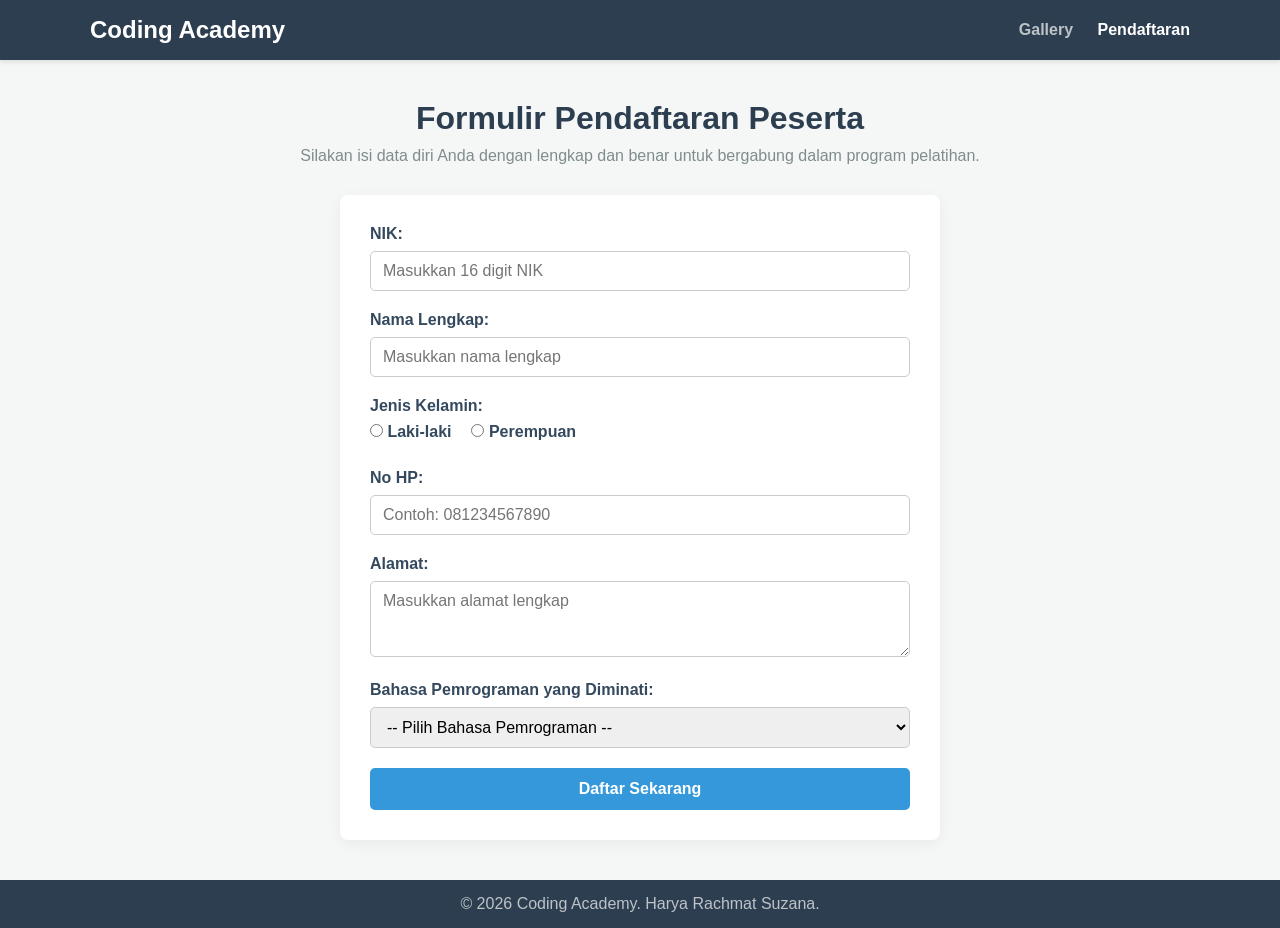
<file: pendaftaran.html>
<!doctype html>
<html lang="id">
  <head>
    <meta charset="UTF-8" />
    <meta name="viewport" content="width=device-width, initial-scale=1.0" />
    <title>Pendaftaran - Coding Academy</title>
    <link rel="stylesheet" href="style.css" />
  </head>
  <body>
    <!-- Header & Navigasi -->
    <header>
      <div class="container navbar">
        <h1>Coding Academy</h1>
        <nav>
          <a href="index.html">Gallery</a>
          <a href="pendaftaran.html" class="active">Pendaftaran</a>
        </nav>
      </div>
    </header>

    <!-- Konten Utama Pendaftaran -->
    <main class="container">
      <section class="page-title">
        <h2>Formulir Pendaftaran Peserta</h2>
        <p>Silakan isi data diri Anda dengan lengkap dan benar untuk bergabung dalam program pelatihan.</p>
      </section>

      <div class="form-wrapper">
        <form id="formPendaftaran" onsubmit="handleKonfirmasi(event)">
          <div class="form-group">
            <label for="nik">NIK:</label>
            <input type="text" id="nik" name="nik" required placeholder="Masukkan 16 digit NIK" />
          </div>

          <div class="form-group">
            <label for="nama">Nama Lengkap:</label>
            <input type="text" id="nama" name="nama" required placeholder="Masukkan nama lengkap" />
          </div>

          <div class="form-group">
            <label>Jenis Kelamin:</label>
            <div class="radio-group">
              <label><input type="radio" name="gender" value="Laki-laki" required /> Laki-laki</label>
              <label><input type="radio" name="gender" value="Perempuan" required /> Perempuan</label>
            </div>
          </div>

          <div class="form-group">
            <label for="nohp">No HP:</label>
            <input type="tel" id="nohp" name="nohp" required placeholder="Contoh: 081234567890" />
          </div>

          <div class="form-group">
            <label for="alamat">Alamat:</label>
            <textarea id="alamat" name="alamat" rows="3" required placeholder="Masukkan alamat lengkap"></textarea>
          </div>

          <div class="form-group">
            <label for="bahasa">Bahasa Pemrograman yang Diminati:</label>
            <select id="bahasa" name="bahasa" required>
              <option value="">-- Pilih Bahasa Pemrograman --</option>
              <option value="HTML & CSS">HTML & CSS</option>
              <option value="JavaScript">JavaScript</option>
              <option value="PHP">PHP & MySQL</option>
              <option value="Python">Python</option>
              <option value="Java">Java</option>
            </select>
          </div>

          <button type="submit" class="btn-submit">Daftar Sekarang</button>
        </form>
      </div>

      <!-- Area Tampilan Hasil Pendaftaran (Muncul setelah konfirmasi "Ya") -->
      <div id="hasilPendaftaran" class="result-box hidden">
        <h3>Hasil Pendaftaran Berhasil Disimpan</h3>
        <table>
          <tr>
            <td><strong>NIK</strong></td>
            <td>: <span id="resNik"></span></td>
          </tr>
          <tr>
            <td><strong>Nama Lengkap</strong></td>
            <td>: <span id="resNama"></span></td>
          </tr>
          <tr>
            <td><strong>Jenis Kelamin</strong></td>
            <td>: <span id="resGender"></span></td>
          </tr>
          <tr>
            <td><strong>No HP</strong></td>
            <td>: <span id="resNohp"></span></td>
          </tr>
          <tr>
            <td><strong>Alamat</strong></td>
            <td>: <span id="resAlamat"></span></td>
          </tr>
          <tr>
            <td><strong>Bahasa Pemrograman</strong></td>
            <td>: <span id="resBahasa"></span></td>
          </tr>
        </table>
      </div>
    </main>

    <!-- Footer -->
    <footer>
      <p>&copy; 2026 Coding Academy. Harya Rachmat Suzana.</p>
    </footer>

    <script>
      function handleKonfirmasi(event) {
        event.preventDefault();
        let konfirmasi = confirm("Apakah Anda sudah yakin untuk menyimpan?");

        if (konfirmasi) {
          const nik = document.getElementById("nik").value;
          const nama = document.getElementById("nama").value;
          const gender = document.querySelector('input[name="gender"]:checked').value;
          const nohp = document.getElementById("nohp").value;
          const alamat = document.getElementById("alamat").value;
          const bahasa = document.getElementById("bahasa").value;

          document.getElementById("resNik").innerText = nik;
          document.getElementById("resNama").innerText = nama;
          document.getElementById("resGender").innerText = gender;
          document.getElementById("resNohp").innerText = nohp;
          document.getElementById("resAlamat").innerText = alamat;
          document.getElementById("resBahasa").innerText = bahasa;

          const hasilBox = document.getElementById("hasilPendaftaran");
          hasilBox.classList.remove("hidden");
          hasilBox.scrollIntoView({ behavior: "smooth" });
        }
      }
    </script>
  </body>
</html>
</file>
<file: style.css>
* {
  margin: 0;
  padding: 0;
  box-sizing: border-box;
  font-family: "Segoe UI", Tahoma, Geneva, Verdana, sans-serif;
}

body {
  background-color: #f4f7f6;
  color: #333;
  display: flex;
  flex-direction: column;
  min-height: 100vh;
}

.container {
  width: 90%;
  max-width: 1100px;
  margin: 0 auto;
}

header {
  background-color: #2c3e50;
  color: #fff;
  padding: 1rem 0;
  box-shadow: 0 2px 5px rgba(0, 0, 0, 0.1);
}

.navbar {
  display: flex;
  justify-content: space-between;
  align-items: center;
}

.navbar h1 {
  font-size: 1.5rem;
}

.navbar nav a {
  color: #bdc3c7;
  text-decoration: none;
  margin-left: 20px;
  font-weight: 600;
}

.navbar nav a:hover,
.navbar nav a.active {
  color: #fff;
}

main {
  flex: 1;
  padding: 40px 0;
}

.page-title {
  text-align: center;
  margin-bottom: 30px;
}

.page-title h2 {
  font-size: 2rem;
  color: #2c3e50;
  margin-bottom: 10px;
}

.page-title p {
  color: #7f8c8d;
}

.gallery-grid {
  display: grid;
  grid-template-columns: repeat(auto-fit, minmax(300px, 1fr));
  gap: 25px;
}

.gallery-card {
  background: #fff;
  border-radius: 8px;
  overflow: hidden;
  box-shadow: 0 4px 10px rgba(0, 0, 0, 0.05);
  cursor: pointer;
  transition:
    transform 0.3s,
    box-shadow 0.3s;
}

.gallery-card:hover {
  transform: translateY(-5px);
  box-shadow: 0 6px 15px rgba(0, 0, 0, 0.1);
}

.gallery-card img {
  width: 100%;
  height: 200px;
  object-fit: cover;
}

.gallery-info {
  padding: 20px;
}

.gallery-info h3 {
  font-size: 1.2rem;
  color: #2c3e50;
  margin-bottom: 10px;
}

.gallery-info p {
  font-size: 0.95rem;
  color: #666;
  line-height: 1.5;
}

/* Style Form Pendaftaran (untuk file pendaftaran.html) */
.form-wrapper {
  background: #fff;
  max-width: 600px;
  margin: 0 auto;
  padding: 30px;
  border-radius: 8px;
  box-shadow: 0 4px 15px rgba(0, 0, 0, 0.05);
}

.form-group {
  margin-bottom: 20px;
}

.form-group label {
  display: block;
  margin-bottom: 8px;
  font-weight: 600;
  color: #34495e;
}

.form-group input[type="text"],
.form-group input[type="tel"],
.form-group select,
.form-group textarea {
  width: 100%;
  padding: 10px 12px;
  border: 1px solid #ccc;
  border-radius: 5px;
  font-size: 1rem;
}

.radio-group {
  display: flex;
  gap: 20px;
  margin-top: 5px;
}

.btn-submit {
  background-color: #3498db;
  color: white;
  border: none;
  padding: 12px 20px;
  width: 100%;
  font-size: 1rem;
  font-weight: bold;
  border-radius: 5px;
  cursor: pointer;
}

.btn-submit:hover {
  background-color: #2980b9;
}

.hidden {
  display: none;
}

.result-box {
  background: #e8f8f5;
  border: 1px solid #a3e4d7;
  max-width: 600px;
  margin: 30px auto 0 auto;
  padding: 25px;
  border-radius: 8px;
}

footer {
  background-color: #2c3e50;
  color: #bdc3c7;
  text-align: center;
  padding: 15px 0;
  margin-top: auto;
}
</file>
